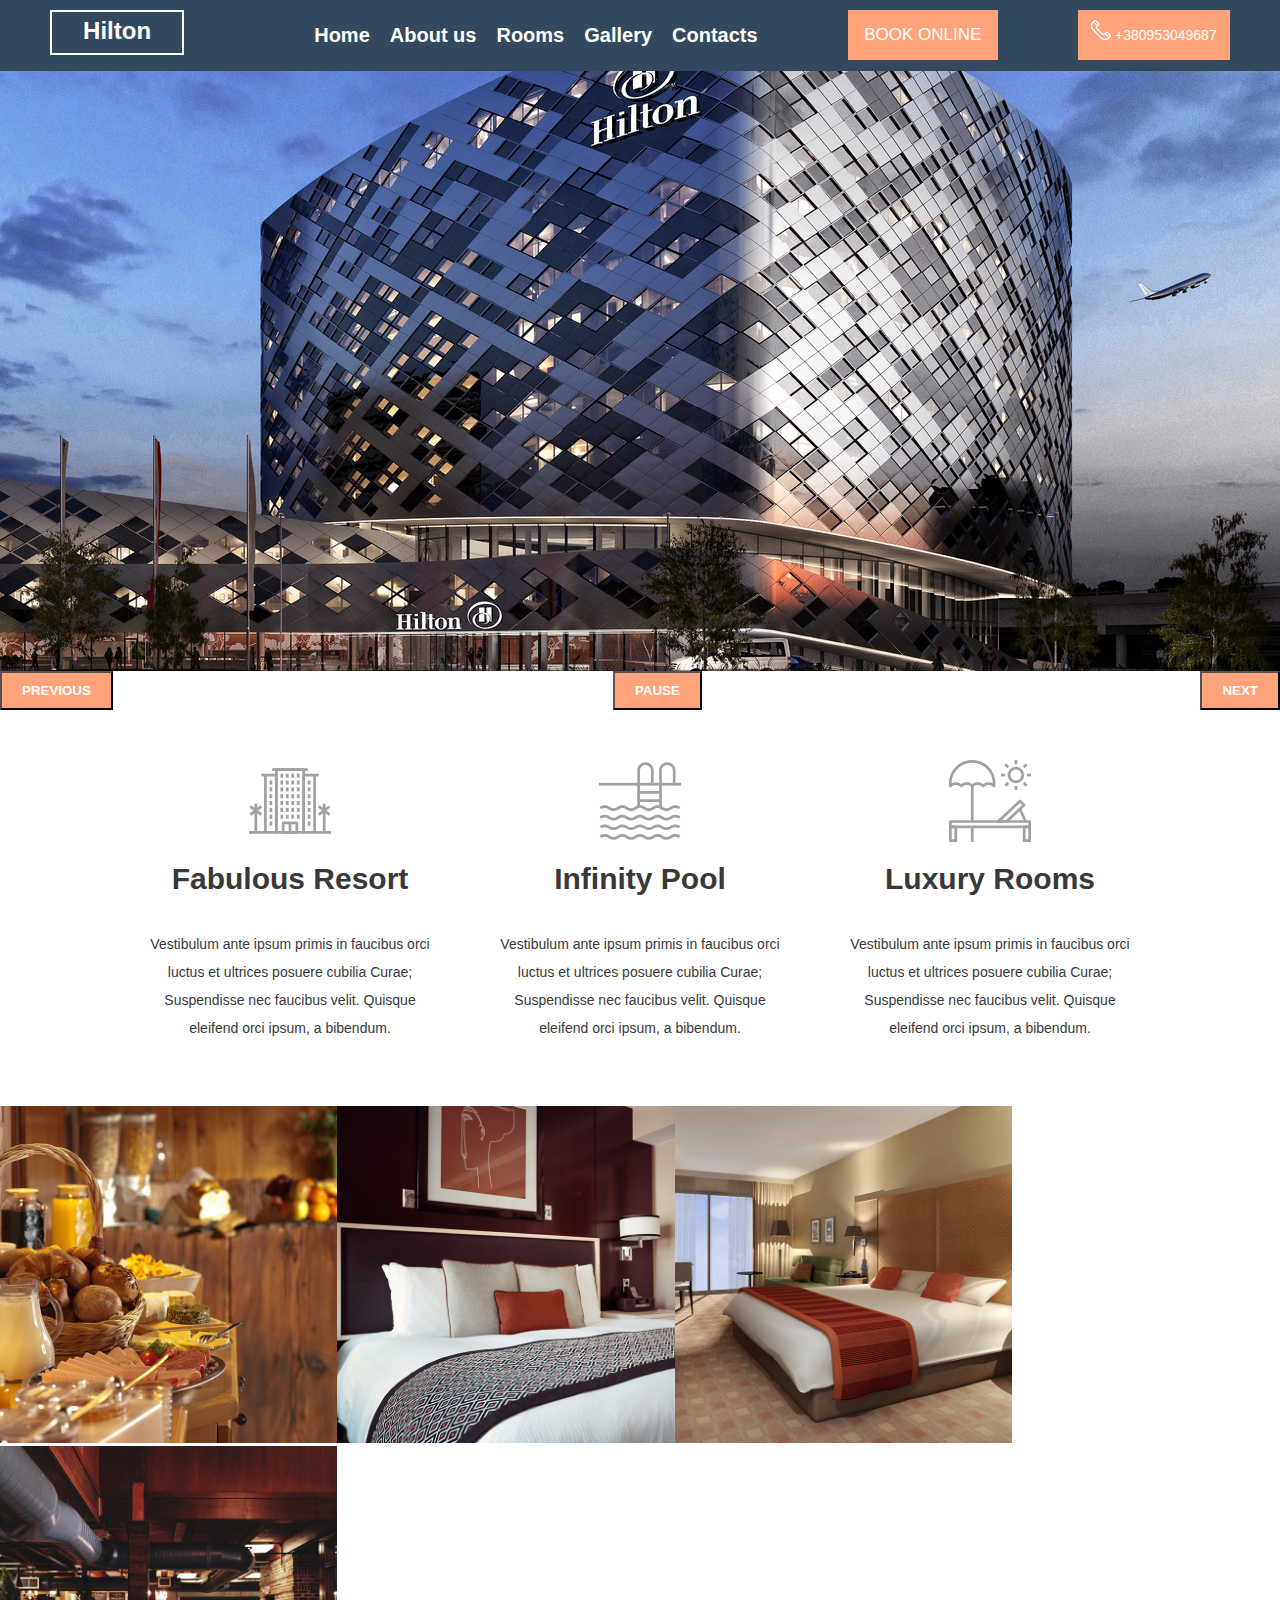
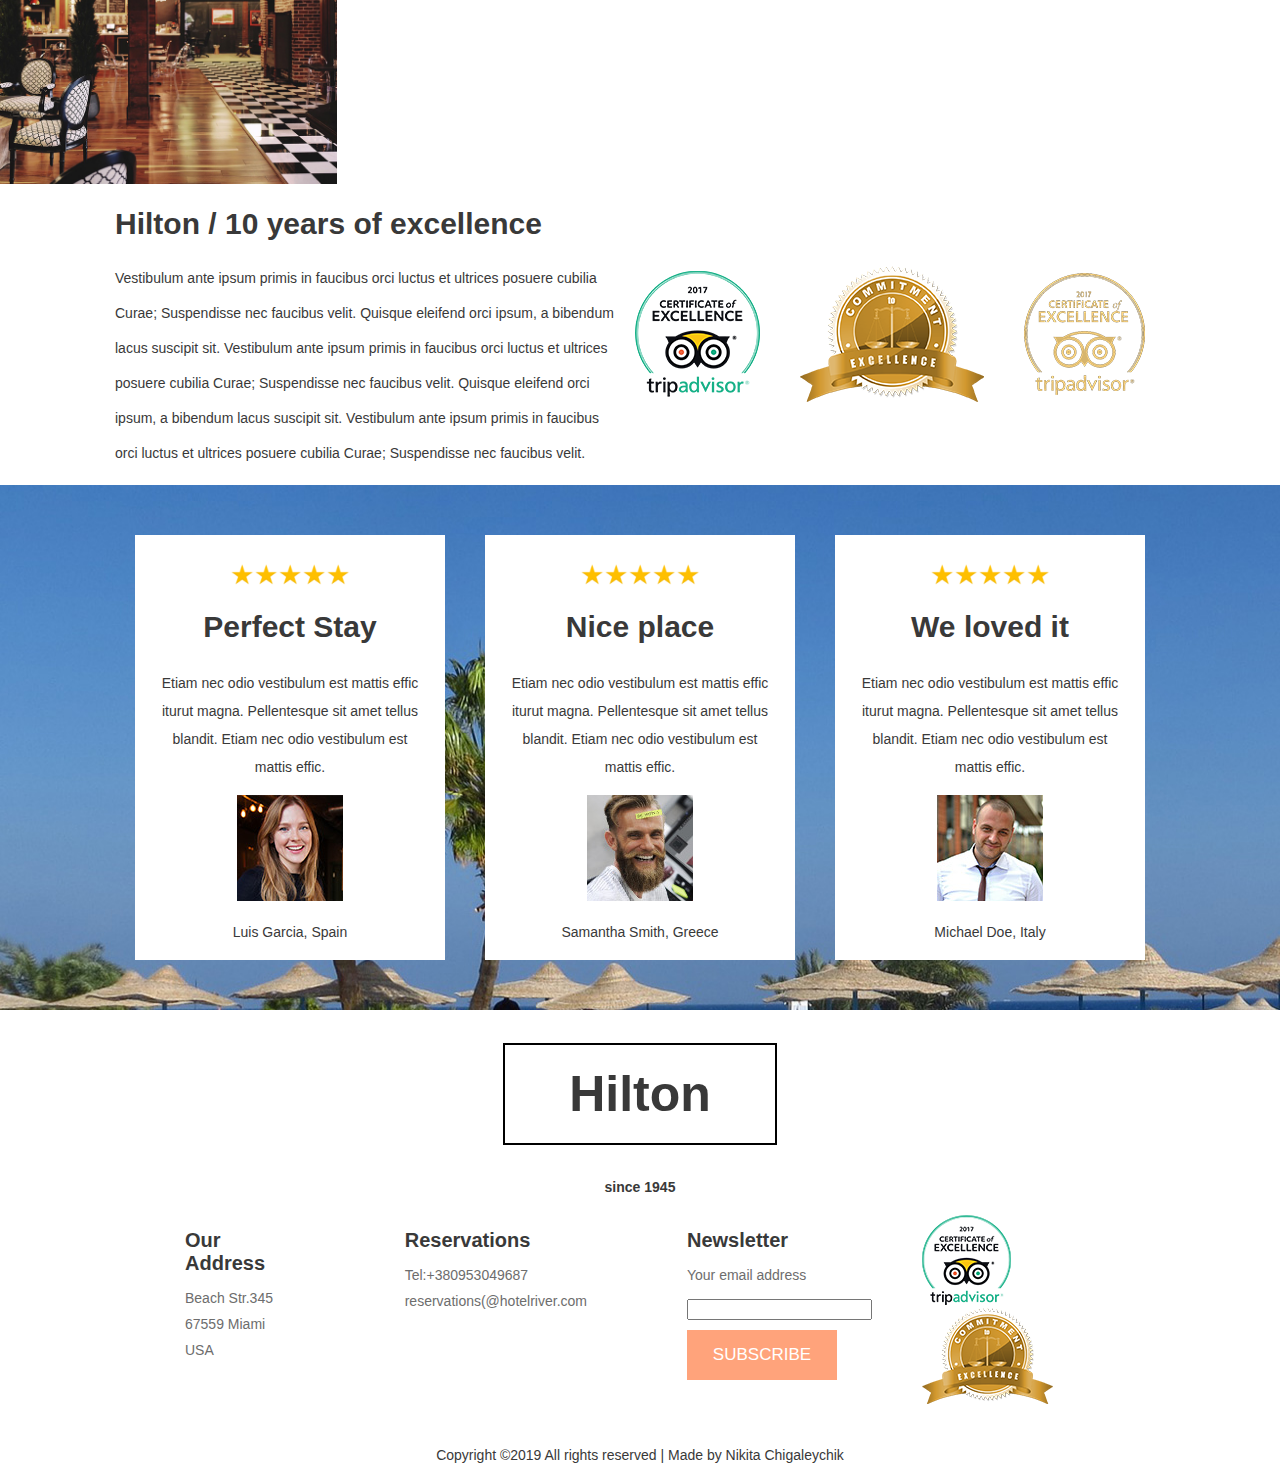
<file: index.html>
<!DOCTYPE html>
<html lang="en">
  <head>
<title>Hilton</title>
<meta charset="utf-8">
<link rel="stylesheet" href="css/style.css">
  </head>
  <body>

<div class="header">
    <div class="header-logo">
          <a href="#">Hilton</a>
    </div>
    <ul class="header-menu">
        <li><a href="#">Home</a></li>
        <li><a href="#">About us</a></li>
        <li><a href="rooms.html">Rooms</a></li>
        <li><a href="gallery.html">Gallery</a></li>
        <li><a href="contacts.html">Contacts</a></li>
    </ul>
       <a class="btn" href="#">Book Online</a>
    <div class="header_phone">
        <img src="images/phone.png" alt="phone">
        <span>+380953049687</span>
    </div>
</div>

<div class="slider">
  <ul id="slides">
    <li class="slide showing"></li>
    <li class="slide"></li>
    <li class="slide"></li>
    <li class="slide"></li>
    <li class="slide"></li>
  </ul>
  <button class="controls" id="pause">Pause</button>
  <button class="controls" id="previous">Previous</button>
  <button class="controls" id="next">Next</button>
</div>


<div class="features positioner">
    <div class="features-item">
          <img class="icon-box" src="images/icon_1.svg" alt="Fabulous Resort">
         <h1>Fabulous Resort</h1>
         <p>Vestibulum ante ipsum primis in faucibus orci luctus et ultrices posuere cubilia Curae; Suspendisse nec faucibus velit. Quisque eleifend orci ipsum, a bibendum.</p>
    </div>
    <div class="features-item">
          <img class="icon-box" src="images/icon_2.svg" alt="Infinity Pool">
         <h1>Infinity Pool</h1>
         <p>Vestibulum ante ipsum primis in faucibus orci luctus et ultrices posuere cubilia Curae; Suspendisse nec faucibus velit. Quisque eleifend orci ipsum, a bibendum.</p>
    </div>
    <div class="features-item">
          <img class="icon-box" src="images/icon_3.svg" alt="Luxury Rooms">
          <h1>Luxury Rooms</h1>     
          <p>Vestibulum ante ipsum primis in faucibus orci luctus et ultrices posuere cubilia Curae; Suspendisse nec faucibus velit. Quisque eleifend orci ipsum, a bibendum.</p>
    </div>
</div>

<div class="small_gallery">
        
        <div class="small_gallery_item">
            <img src="images/gallery_1.jpg" alt="gallery photo №1">
        </div>

        <div class="small_gallery_item">
            <img src="images/gallery_2.jpg" alt="gallery photo №2">
        </div>

        <div class="small_gallery_item">
             <img src="images/gallery_3.jpg" alt="gallery photo №3">
        </div>

        <div class="small_gallery_item">
             <img src="images/gallery_4.jpg" alt="gallery photo №4">
        </div>

  </div>

  <div class="about positioner">

          <div class="about-content">
              <h1>Hilton / 10 years of excellence</h1>
            <div class="about-text">
              <p>Vestibulum ante ipsum primis in faucibus orci luctus et ultrices posuere cubilia Curae; Suspendisse nec faucibus velit. Quisque eleifend orci ipsum, a bibendum lacus suscipit sit. Vestibulum ante ipsum primis in faucibus orci luctus et ultrices posuere cubilia Curae; Suspendisse nec faucibus velit. Quisque eleifend orci ipsum, a bibendum lacus suscipit sit. Vestibulum ante ipsum primis in faucibus orci luctus et ultrices posuere cubilia Curae; Suspendisse nec faucibus velit.</p>
            </div>
          </div>

          <div class="about-images">
            <div class="about-item"><img src="images/about_1.png" alt="about image №1"></div>
            <div class="about-item"><img src="images/about_2.png" alt="about image №2"></div>
            <div class="about-item"><img src="images/about_3.png" alt="about image №3"></div>
          </div>
  </div>

    <div class="reviews">
      <div class="review-positioner">
        <div class="review-item">
          <div class="stars">
              <img src="images/5-stars-png-transparent-300x200.png" alt="">
          </div>
          <div class="review_gen">  
              <h2> Perfect Stay </h2>
              <p>Etiam nec odio vestibulum est mattis effic iturut magna. Pellentesque sit amet tellus blandit. Etiam nec odio vestibulum est mattis effic.</p>
              <img src="images/user_1.jpg" alt="Luis Garcia, Spain">
              <p>Luis Garcia, Spain</p>
          </div>
        </div>

        <div class="review-item">
          <div class="stars">
            <img src="images/5-stars-png-transparent-300x200.png" alt="">
          </div>
          <div class="review_gen">
              <h2>Nice place</h2>
              <p>Etiam nec odio vestibulum est mattis effic iturut magna. Pellentesque sit amet tellus blandit. Etiam nec odio vestibulum est mattis effic.</p>
              <img src="images/user_2.jpg" alt="Samantha Smith, Greece">
              <p>Samantha Smith, Greece</p>
          </div>
        </div>

        <div class="review-item">
          <div class="stars">
            <img src="images/5-stars-png-transparent-300x200.png" alt="">
          </div>
          <div class="review_gen">
            <h2>We loved it</h2>
            <p>Etiam nec odio vestibulum est mattis effic iturut magna. Pellentesque sit amet tellus blandit. Etiam nec odio vestibulum est mattis effic.</p>
            <img src="images/user_3.jpg" alt="Michael Doe, Italy">
            <p>Michael Doe, Italy</p>
          </div>
        </div>
     </div> 
  </div>

<div class="page-footer positioner">
    <div class="footer-top">
      <h1>Hilton</h1>
      <b>since 1945</b>
    </div>
    <div class="footer-bottom">
      <div>
        <ul>
          <li>Our Address</li>
          <li>Beach Str.345</li>
          <li>67559 Miami</li>
          <li>USA</li>
        </ul>
      </div>

      <div>
        <ul>
          <li>Reservations</li>
          <li>Tel:+380953049687</li>
          <li>reservations(@hotelriver.com</li>
        </ul>
      </div>

      <div>
        <ul>
          <li>Newsletter</li>
          <li>
            <label for="email">Your email address</label> <br><br>
            <input type="text" name="email" id="email">
          </li>
          <li><a class="btn" href="#">Subscribe</a></li>
        </ul>
      </div>

      <div>
        <img src="images/cert_1.png" alt="Trip Advisor">  
        <img src="images/cert_2.png" alt="Commitment Excellence">
      </div>
    </div>
    <p>Copyright ©2019 All rights reserved | Made by Nikita Chigaleychik</p>
  </div>

  <script src="js/main.js"></script>

  </body>
</html>
</file>
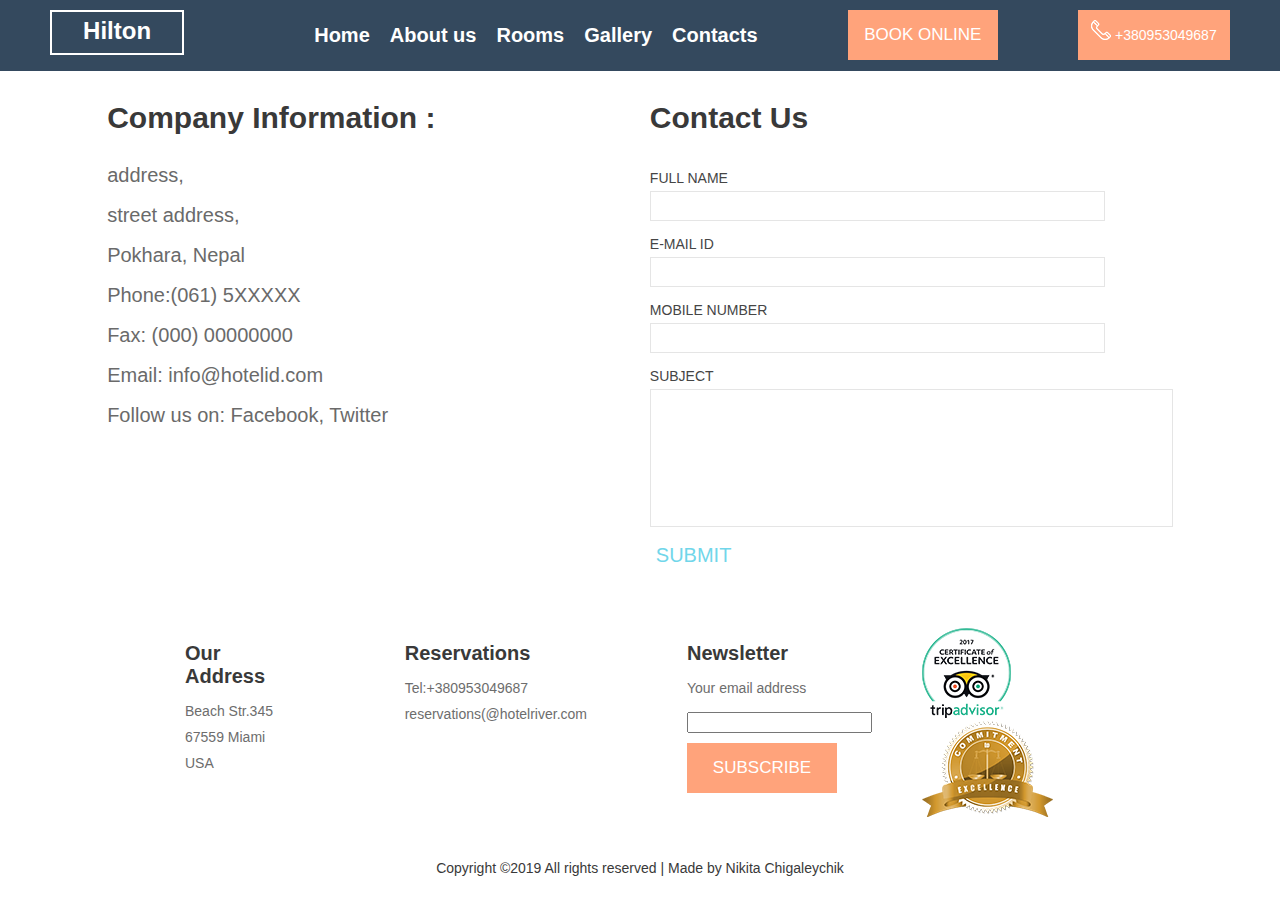
<file: contacts.html>
<!DOCTYPE html>
<html lang="en">
<head>
	<meta charset="UTF-8">
	<title>Hilton | Contacts</title>
	<link rel="stylesheet" href="css/style.css">
</head>
<body>
	<div class="header">

	    <div class="header-logo">
	          <a href="#">Hilton</a>
	    </div>
	    <ul class="header-menu">
	        <li><a href="index.html">Home</a></li>
	        <li><a href="#">About us</a></li>
	        <li><a href="rooms.html">Rooms</a></li>
	        <li><a href="gallery.html">Gallery</a></li>
	        <li><a href="#">Contacts</a></li>
	    </ul>
	       <a class="btn" href="#">Book Online</a>
	    <div class="header_phone">
	        <img src="images/phone.png" alt="phone">
	        <span>+380953049687</span>
	    </div>

	</div>
	
	<div class="contact-us">
		<div class="company_address">
			<h3>Company Information :</h3>
			<p>address,</p>
			<p>street address,</p>
			<p>Pokhara, Nepal</p>
		   	<p>Phone:(061) 5XXXXX</p>
		   	<p>Fax: (000) 00000000</p>
			<p>Email: <span>info@hotelid.com</span></p>
			<p>Follow us on: <span>Facebook</span>, <span>Twitter</span></p>
	    </div>

		<div class="contact-form">
			<h3>Contact Us</h3>
			<form method="post" action="#">
			<div>
				<span><label>FULL NAME</label></span>
				<span><input name="userName" type="text" class="textbox"></span>
			</div>
			<div>
				<span><label>E-MAIL ID</label></span>
				<span><input name="userEmail" type="text" class="textbox"></span>
			</div>
			<div>
				<span><label>MOBILE NUMBER</label></span>
				<span><input name="userPhone" type="text" class="textbox"></span>
			</div>
			<div>
				<span><label>SUBJECT</label></span>
				<span><textarea name="userMsg" cols="70"> </textarea></span>
			</div>
			<div>
				<span><input type="submit" value="Submit"></span>
			</div>
				</form>

		</div>
	</div>

	<div class="page-footer positioner">
    <div class="footer-bottom">
      <div>
        <ul>
          <li>Our Address</li>
          <li>Beach Str.345</li>
          <li>67559 Miami</li>
          <li>USA</li>
        </ul>
      </div>

      <div>
        <ul>
          <li>Reservations</li>
          <li>Tel:+380953049687</li>
          <li>reservations(@hotelriver.com</li>
        </ul>
      </div>

      <div>
        <ul>
          <li>Newsletter</li>
          <li>
            <label for="email">Your email address</label> <br><br>
            <input type="text" name="email" id="email">
          </li>
          <li><a class="btn" href="#">Subscribe</a></li>
        </ul>
      </div>

      <div>
        <img src="images/cert_1.png" alt="Trip Advisor">  
        <img src="images/cert_2.png" alt="Commitment Excellence">
      </div>
    </div>
    <p>Copyright ©2019 All rights reserved | Made by Nikita Chigaleychik</p>
  </div>
	
</body>
</html>
</file>
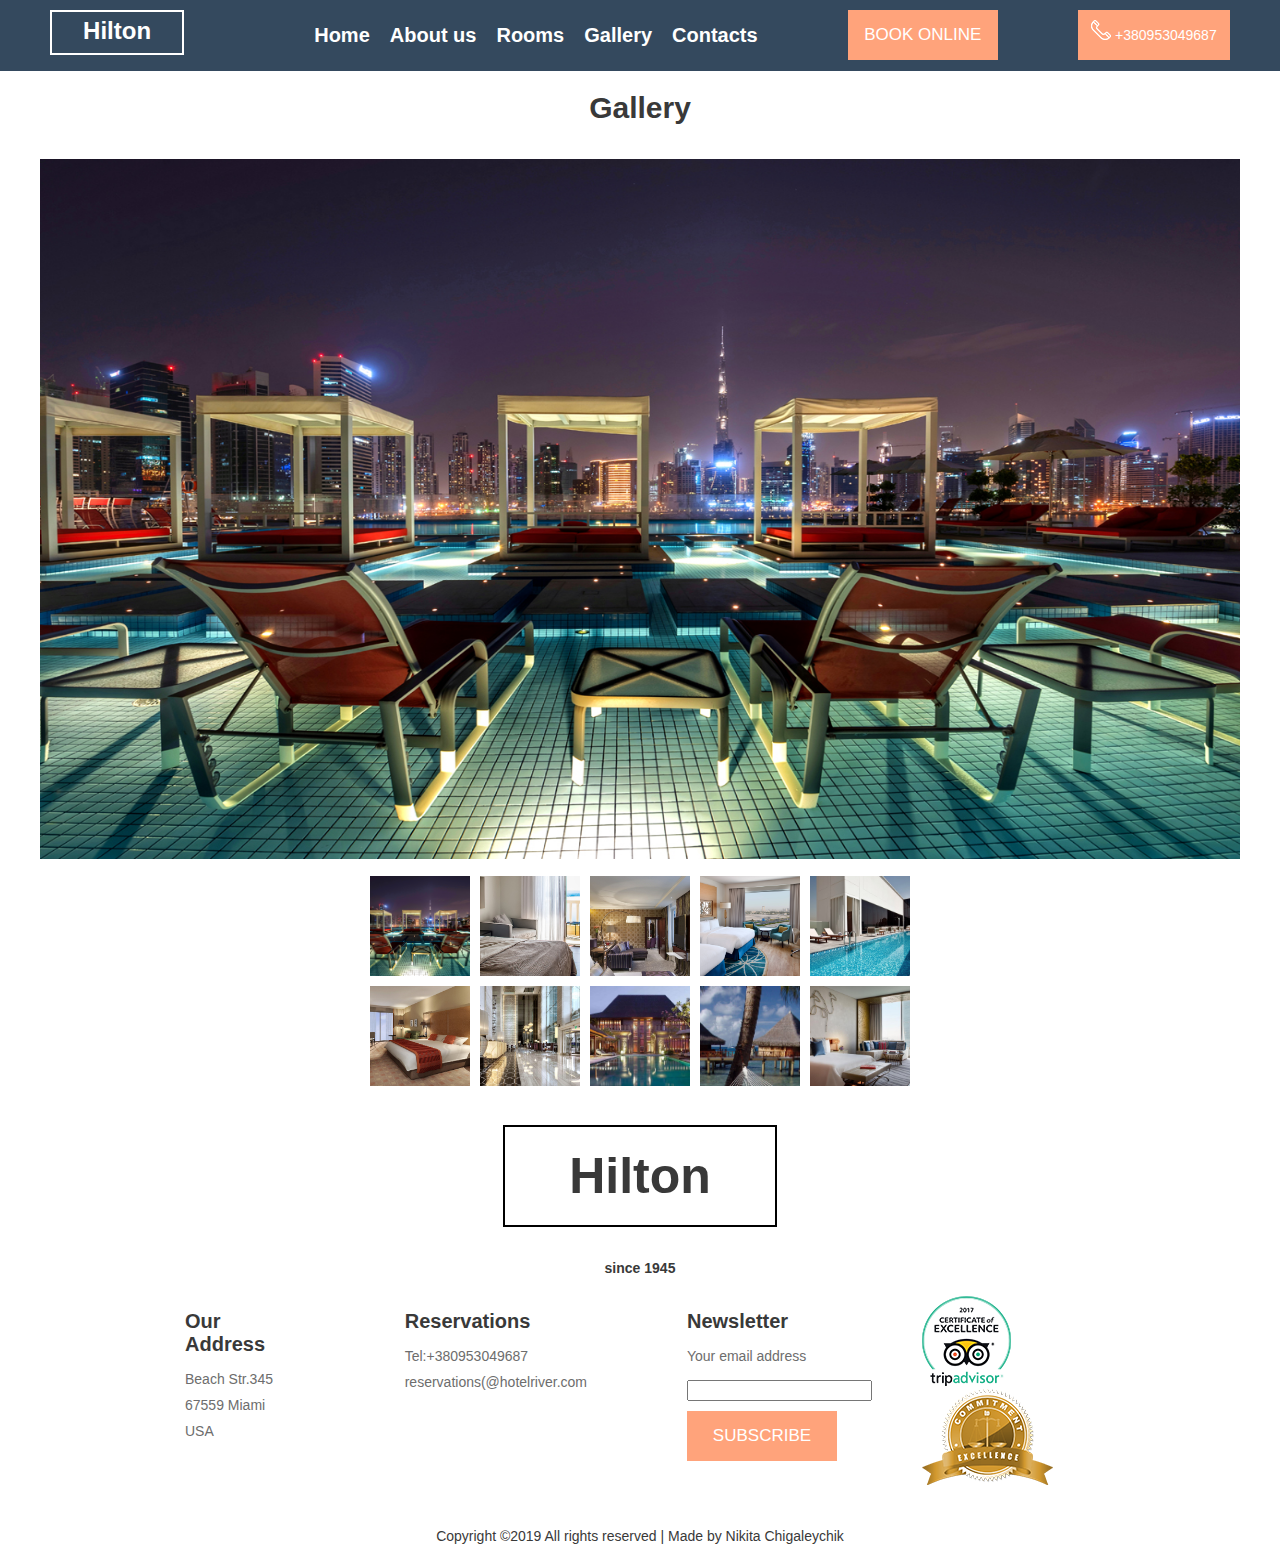
<file: gallery.html>
<!DOCTYPE html>
<html lang="en">
<head>
	<meta charset="UTF-8">
	<title>Gallery | Hilton</title>
	<link rel="stylesheet" href="css/style.css">
</head>
<body>
	<div class="header">
    <div class="header-logo">
          <a href="#">Hilton</a>
    </div>
    <ul class="header-menu">
        <li><a href="index.html">Home</a></li>
        <li><a href="#">About us</a></li>
        <li><a href="rooms.html">Rooms</a></li>
        <li><a href="#">Gallery</a></li>
        <li><a href="contacts.html">Contacts</a></li>
    </ul>
       <a class="btn" href="#">Book Online</a>
    <div class="header_phone">
        <img src="images/phone.png" alt="phone">
        <span>+380953049687</span>
    </div>
   </div> 

   <div class="gallery">
      <h1>Gallery</h1>
      <p class="gallery__photo-full">
        <img class="full-photo" src="images/large/first_gal.jpg"  alt="Фото большое">
      </p>
      <p class="gallery__photo-previews">
        <button class="gallery__photo-preview" type="button">
          <img src="images/small/first_gal.jpg" alt="Превью с ноутбуком">
        </button>
        <button class="gallery__photo-preview" type="button">
          <img src="images/small/second_gal.jpg" alt="Превью с микрофоном">
        </button>
        <button class="gallery__photo-preview" type="button">
          <img src="images/small/third_gal.jpg" alt="Превью с клавиатурой">
        </button>
        <button class="gallery__photo-preview" type="button">
          <img src="images/small/fourth_gal.jpg" alt="Превью с табличкой">
        </button>
        <button class="gallery__photo-preview" type="button">
          <img src="images/small/fifth_gal.jpg" alt="Превью с деревом">
        </button>

        <button class="gallery__photo-preview" type="button">
          <img src="images/small/sixth_gal.jpg" alt="Превью с ноутбуком">
        </button>
        <button class="gallery__photo-preview" type="button">
          <img src="images/small/seventh_gal.jpg" alt="Превью с микрофоном">
        </button>
        <button class="gallery__photo-preview" type="button">
          <img src="images/small/eigths_gal.jpg" alt="Превью с клавиатурой">
        </button>
        <button class="gallery__photo-preview" type="button">
          <img src="images/small/ninth_gal.jpg" alt="Превью с табличкой">
        </button>
        <button class="gallery__photo-preview" type="button">
          <img src="images/small/tens_gal.jpg" alt="Превью с деревом">
        </button>
      </p>
   </div>

    <div class="page-footer positioner">
    <div class="footer-top">
      <h1>Hilton</h1>
      <b>since 1945</b>
    </div>
    <div class="footer-bottom">
      <div>
        <ul>
          <li>Our Address</li>
          <li>Beach Str.345</li>
          <li>67559 Miami</li>
          <li>USA</li>
        </ul>
      </div>

      <div>
        <ul>
          <li>Reservations</li>
          <li>Tel:+380953049687</li>
          <li>reservations(@hotelriver.com</li>
        </ul>
      </div>

      <div>
        <ul>
          <li>Newsletter</li>
          <li>
            <label for="email">Your email address</label> <br><br>
            <input type="text" name="email" id="email">
          </li>
          <li><a class="btn" href="#">Subscribe</a></li>
        </ul>
      </div>

      <div>
        <img src="images/cert_1.png" alt="Trip Advisor">  
        <img src="images/cert_2.png" alt="Commitment Excellence">
      </div>
    </div>
    <p>Copyright ©2019 All rights reserved | Made by Nikita Chigaleychik</p>
  </div>
</div>

<script src="js/gallery.js"></script>
</body>
</html>
</file>
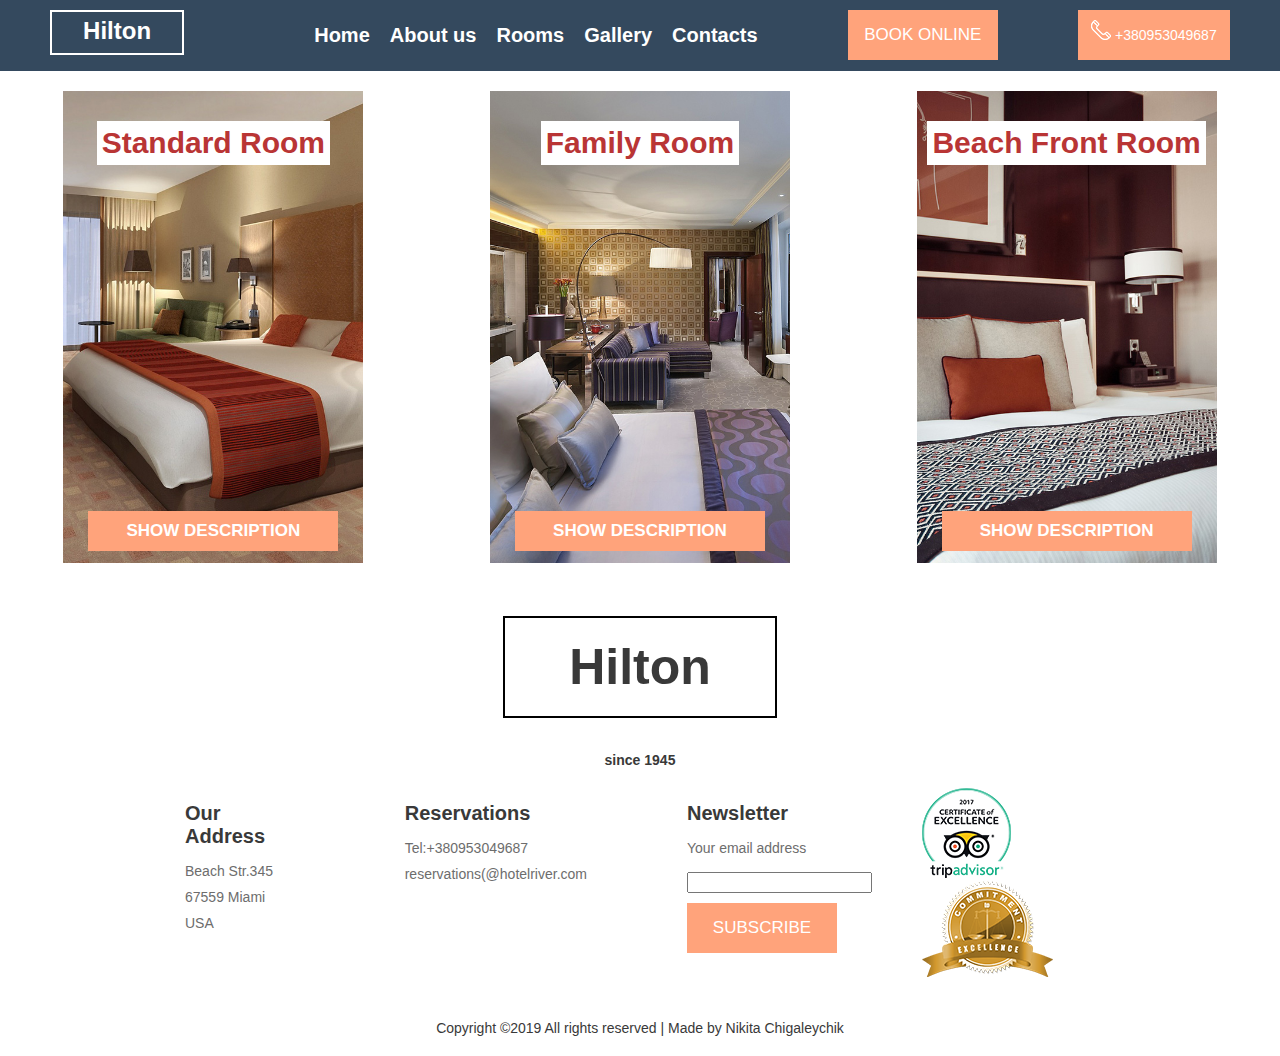
<file: rooms.html>
<!DOCTYPE html>
<html lang="en">
<head>
	<meta charset="UTF-8">
	<title>Rooms | Hilton</title>
	<link rel="stylesheet" href="css/style.css">
</head>
<body>
	<div class="header">
    <div class="header-logo">
          <a href="#">Hilton</a>
    </div>
    <ul class="header-menu">
        <li><a href="index.html">Home</a></li>
        <li><a href="#">About us</a></li>
        <li><a href="rooms.html">Rooms</a></li>
        <li><a href="gallery.html">Gallery</a></li>
        <li><a href="contacts.html">Contacts</a></li>
    </ul>
       <a class="btn" href="#">Book Online</a>
    <div class="header_phone">
        <img src="images/phone.png" alt="phone">
        <span>+380953049687</span>
    </div>
   </div> 

   <div class="rooms">
   		<div class="rooms_item">
   			<h3>Standard Room</h3>
   			<img src="images/booking_1.jpg" alt="First room">
   			<button class="button-open">Show description</button>
   		</div>
   		<div class="rooms_item">
   			<h3>Family Room</h3>
   			<img src="images/booking_2.jpg" alt="Second room">
   			<button class="button-open">Show description</button>
   		</div>
   		<div class="rooms_item">
   			<h3>Beach Front Room</h3>
   			<img src="images/booking_3.jpg" alt="Third room">
        <button class="button-open">Show description</button>
   		</div>
   </div>
   
    <section class="modal">
      <div class="modal__content">
      
      <div class="slider">
        <ul id="slides_room">
          <li class="slide_room showing"></li>
          <li class="slide_room"></li>
          <li class="slide_room"></li>
          <li class="slide_room"></li>
          <li class="slide_room"></li>
        </ul>
        <button class="controls" id="previous">Previous</button>
        <button class="controls" id="pause">Pause</button>
        <button class="controls" id="next">Next</button>
      </div>

        <h3 class="room_features">Room Features:</h3>
        <ul class="features_list">
          <li>King Size Bed or Twin Beds </li>
          <li>Bathroom with Bathtub </li>
          <li>Seating Area: 2 Chairs/Sofa & Side Table </li>
          <li>Dressing Table with Chair</li>
          <li>Wardrobe</li>
          <li>Terrace/Balcony with 2 Chairs</li>
        </ul>

        <a href="#" class="btn">Book now</a> 
        <button class="modal__button button-close" type="button">Закрыть</button>
      </div>
    </section> 


    <div class="page-footer positioner">
    <div class="footer-top">
      <h1>Hilton</h1>
      <b>since 1945</b>
    </div>
    <div class="footer-bottom">
      <div>
        <ul>
          <li>Our Address</li>
          <li>Beach Str.345</li>
          <li>67559 Miami</li>
          <li>USA</li>
        </ul>
      </div>

      <div>
        <ul>
          <li>Reservations</li>
          <li>Tel:+380953049687</li>
          <li>reservations(@hotelriver.com</li>
        </ul>
      </div>

      <div>
        <ul>
          <li>Newsletter</li>
          <li>
            <label for="email">Your email address</label> <br><br>
            <input type="text" name="email" id="email">
          </li>
          <li><a class="btn" href="#">Subscribe</a></li>
        </ul>
      </div>

      <div>
        <img src="images/cert_1.png" alt="Trip Advisor">  
        <img src="images/cert_2.png" alt="Commitment Excellence">
      </div>
    </div>
    <p>Copyright ©2019 All rights reserved | Made by Nikita Chigaleychik</p>
  </div>
</div>

<script src="js/rooms.js"></script>

</body>
</html>
</file>
<file: css/style.css>
html,
body {
  margin: 0;
  padding: 0;
}

body {
  font-family: 'Raleway', sans-serif;
  font-size: 14px;
  font-weight: 400;
  background: #FFFFFF;
  color: #393939;
}

p {
    line-height: 2;
    font-weight: 500;
}

a {
  text-decoration: none;
}

li {
  list-style: none;
}

h1, h2, h3 {
  color: #393939;
  font-size: 30px;
}

.positioner {
  width: 1050px;
  margin: 0 auto;
}

/* Header */

.header {
  display: flex;
  background-color:#34495e;
  padding: 10px;
  justify-content: space-around;
}

.header-logo {
  width: 130px;
  height: 41px;
  border: solid 2px #ffffff;
  text-align: center;
}

.header-logo a {
  display: block;
  font-size: 24px;
  font-weight: 600;
  color: #ffffff;
  line-height: 37px;
}

.header-menu {
  display: flex;
}

.header-menu a {
  color: #ffffff;
  font-weight: bold;
  padding: 10px;
  font-size: 20px;
}

.header-menu a:hover,
.header-menu a:active {
  color: #ffa37b;
}

.header_phone {
  padding: 5px 0;
  background-color: #ffa37b;
  text-align: center;
  width: 152px;
  height: 30px;
  padding: 10px 0;
}

.header_phone span {
  color: #ffffff;
}

.btn {
  font-size: 17px;
  display: block;
  width: 150px;
  height: 20px;
  text-align: center;
  padding: 15px 0;
  text-transform: uppercase;
  color: #ffffff;
  background-color: #ffa37b;
}

.btn:hover {
  background-color: #B93535;
}

/* Slider */

#slides {
    position: relative;
    height: 600px;
    padding: 0px;
    margin: 0px;
    list-style-type: none;
}
 
.slide {
    position: absolute;
    left: 0px;
    top: 0px;
    width: 100%;
    height: 100%;
    opacity: 0;
    z-index: 1;
 
    -webkit-transition: opacity 1s;
    -moz-transition: opacity 1s;
    -o-transition: opacity 1s;
    transition: opacity 1s;
}
 
.showing {
    opacity: 1;
    z-index: 2;
}

.slide {
    font-size: 40px;
    padding: 40px;
    box-sizing: border-box;
    background: #333;
    color: #fff;
}
 
.slide:nth-of-type(1) {
    background: url(../images/slide/first.jpg) 100% 50% no-repeat;
}
.slide:nth-of-type(2) {
    background: url(../images/slide/second.jpg) no-repeat;
    background-size: 100% 100%;
}
.slide:nth-of-type(3) {
    background: url(../images/slide/third.jpg) 100% 70% no-repeat; 
}
.slide:nth-of-type(4) {
    background: url(../images/slide/fourth.jpg) 100% 50% no-repeat;
}
.slide:nth-of-type(5) {
    background: url(../images/slide/fifth.jpg) 50% 70% no-repeat;
}

#pause {
  margin-left: 500px;
}

#previous {
  float: left;
}

#next {
  float: right;
}

#pause, #previous, #next {
  background: none;
  padding: 10px 20px;
  text-transform: uppercase;
  color: #ffffff;
  background-color: #ffa37b;
  font-weight: bold;
}

#pause:hover, #previous:hover, #next:hover {
  background-color: #B93535;
}


/* Features */
  
.features {
  margin-top: 50px;
  display: flex;
  justify-content: space-around;
  flex-wrap: wrap;
  text-align: center;
  margin-bottom: 50px;
}

.features-item {
  display: flex;
  flex-direction: column;
  width: 300px;
}

.icon-box {
  align-self: center;
  width: 82px;
  height: 82px;
}

/* Gallery */

.small_gallery {
  display: flex;
  flex-wrap: wrap;
}

.small_gallery_item {
  width: 337.25px;
}

.small_gallery_item img {
  width: 100%;
}

/* About */

.about {
  display: flex;
}

.about-content p {
    line-height: 35px;
}

.about-images {
  display: flex;
  align-items: center;
}

.about-item {
  padding: 20px;
}

/* Reviews */

.reviews {
    background-image: url(../images/testimonials.jpg);
}

.review-positioner {
  width: 1050px;
  margin: 0 auto;
  display: flex;
}

.review-item {
  text-align: center;
  margin: 50px 20px;
  background-color: white;
}

.review_gen {
  padding: 0px 20px;
  padding-top: 50px;
}

.stars img {
  width: 120px;
  position: absolute;
  margin-bottom: 100px;
  margin-left: -60px;
}

/* Footer */
  
.page-footer {
  display: flex;
  flex-direction: column;
  align-items: center;
}

.footer-top {
  text-align: center;
}

.footer-top h1 {
  border: 2px solid black;
  width: 230px;
  font-size: 50px;
  padding: 20px;
}

.footer-bottom {
  display: flex;
  justify-content: space-between;
}

.footer-bottom div {
  margin: 20px;
}

.footer-bottom div li {
  color: #6d6d6d;
  margin: 10px;
}

.footer-bottom div li:first-child {
  font-size: 20px;
  color: #393939;
  margin-bottom: 15px;
  font-weight: bold;
}

/* Contact us */

.contact-us {
  display: flex;
  justify-content: space-around;
}

.company_address p{
  font-size: 20px;
  color: #6a6a6a;
  line-height: 20px;
  font-family: Arial, Helvetica, sans-serif;
}

.contact-form{
  position:relative;
  padding-bottom:30px;
}
.contact-form div{
  padding:5px 0;
}
.contact-form span{
  display:block;
  font-size:1em;
  color: #454545;
  padding-bottom:5px;
  font-family: 'PT Sans Narrow', sans-serif;
}
.contact-form input[type="text"],.contact-form textarea{
  resize: none;
  padding:8px;
  display:block;
  border: none;
  outline:none;
  color:#464646;
  font-size:0.8125em;
  font-family:Arial, Helvetica, sans-serif;
  border: 1px solid rgba(192, 192, 192, 0.41);
  -webkit-appearance:none;
}

.contact-form input[type="text"] {
  width: 437px;
}

.contact-form textarea{
  height:120px;   
}

.contact-form input[type="submit"]{
  font-family: 'PT Sans Narrow', sans-serif;
  font-size: 20px;
  font-weight: 400;
  line-height: 1.2em;
  text-decoration: none;
  text-transform: uppercase;
  margin-right: 15px;
  -webkit-transition: all 0.3s ease-out;
  -moz-transition: all 0.3s ease-out;
  -ms-transition: all 0.3s ease-out;
  -o-transition: all 0.3s ease-out;
  transition: all 0.3s ease-out;
  text-align: center;
  margin: 0 auto;
  color: #71D6EA;
  border:none;
  outline: none;
  background:none;
  cursor:pointer;
}
.contact-form input[type="submit"]:hover{
  color: #454545;
}
.contact-form input[type="submit"]:active{
  color: #454545;
}

/* Rooms */

.button-open {
  position: absolute;
  background: none;
  border: none;
  padding: 10px;
  margin-top: 420px;
  font-size: 17px;
  text-align: center;
  text-transform: uppercase;
  background-color: #ffa37b;
  color: #ffffff;
  width: 250px;
  font-weight: bold;
}

.button-open:hover {
  background-color: #B93535;
}

.rooms {
  display: flex;
  flex-wrap: wrap;
  justify-content: space-around;
}

.rooms_item {
  display: flex;
  justify-content: center;
  position: relative;
  width: 300px;
  margin: 20px;
}

.rooms_item img {
  width: 100%;
  height: 100%;
}

.rooms_item h3 {
  display: block;
  position: absolute;
  color: #B93535;
  background-color: white;
  padding: 5px;
}

.features_list li {
    line-height: 30px;
    font-weight: bold;
    font-size: 17px;
}


.modal__content .btn {
    margin-left: 500px;
    margin-top: -150px;
}

.modal {
  display: none;
  position: absolute;
  top: 0;
  left: 0;
  width: 100%;
  height: 100%;
}

.modal--show {
  display: block;
} 

.modal::after {
  content: "";
  position: fixed;
  top: 0;
  left: 0;
  height: 100%;
  width: 100%;
  background-color: rgba(0, 0, 0, 0.3);
  z-index: 1;
}

.modal__content {
  position: relative;
  width: 800px;
  height: 900px;
  margin: 100px auto;
  padding: 30px 70px 15px;
  background-color: #ffffff;
  box-shadow: -1px 5px 12px 0 rgba(89, 90, 90, 0.3);
  z-index: 2;
}

.modal__button {
  position: absolute;
  top: 20px;
  right: 20px;

  width: 20px;
  height: 20px;

  font-size: 0;

  background: none;
  border: 0;
}

.modal__button::after,
.modal__button::before {
  content: "";

  position: absolute;
  right: 0;
  top: 20px;

  width: 26px;
  height: 6px;
  margin: -13px -3px;

  background-color: #7656de;
}

.modal__button::before {
  transform: rotate(45deg);
}

.modal__button::after {
  transform: rotate(-45deg);
}

.modal__button:hover::after,
.modal__button:hover::before,
.modal__button:focus::after,
.modal__button:focus::before {
  background-color: #9b7ff7;
}

.modal__button:active::after,
.modal__button:active::before {
  background-color: #4023a0;
}

#slides_room {
    position: relative;
    height: 600px;
    padding: 0px;
    margin: 0px;
    list-style-type: none;
}
 
.slide_room {
    position: absolute;
    left: 0px;
    top: 0px;
    width: 100%;
    height: 100%;
    opacity: 0;
    z-index: 1;
 
    -webkit-transition: opacity 1s;
    -moz-transition: opacity 1s;
    -o-transition: opacity 1s;
    transition: opacity 1s;
}
 
.showing {
    opacity: 1;
    z-index: 2;
}

.slide_room {
    font-size: 40px;
    padding: 40px;
    box-sizing: border-box;
    background: #333;
    color: #fff;
}
 
.slide_room:nth-of-type(1) {
    background: url(../images/slide1.jpg) 0% 100% no-repeat;
}
.slide_room:nth-of-type(2) {
    background: url(../images/slide2.jpg) 40% 100% no-repeat;
}
.slide_room:nth-of-type(3) {
    background: url(../images/slide4.jpg) 30% 100% no-repeat; 
}
.slide_room:nth-of-type(4) {
    background: url(../images/slide5.jpg)  20% 100% no-repeat;
}
.slide_room:nth-of-type(5) {
    background: url(../images/slide6.jpg)  10% 100% no-repeat;
}

/* Gallery */

.gallery {
  display: flex;
  flex-direction: column;
  align-items: center;
}

.gallery__photo-full {
  margin-bottom: 12px;
  width: 1200px;
  height: 700px; 
}

.gallery__photo-full img {
  display: block;
  width: 100%;
  height: 100%; 
}

.gallery__photo-previews {
  display: flex;
  list-style-type: none;
  flex-wrap: wrap;
  margin: 0;
  width: 550px;
  padding: 0;
  justify-content: space-between;
}

.gallery__photo-preview {
  margin: 5px;
  padding: 0;
  border: 0;
  border-radius: 0;
  background: none;
}

.gallery__photo-preview:hover,
.gallery__photo-preview:focus {
  opacity: 0.7;
}

.gallery__photo-preview img {
  display: block;
  object-fit: cover;
  width: 100px;
  height: 100px;
}

.gallery__photo-preview--active img {
  outline: 5px solid red;
  outline-offset: -5px;
}

.pattern {
  background: url("gallery/leaves-pattern.png") 0 0 repeat;
}
</file>
